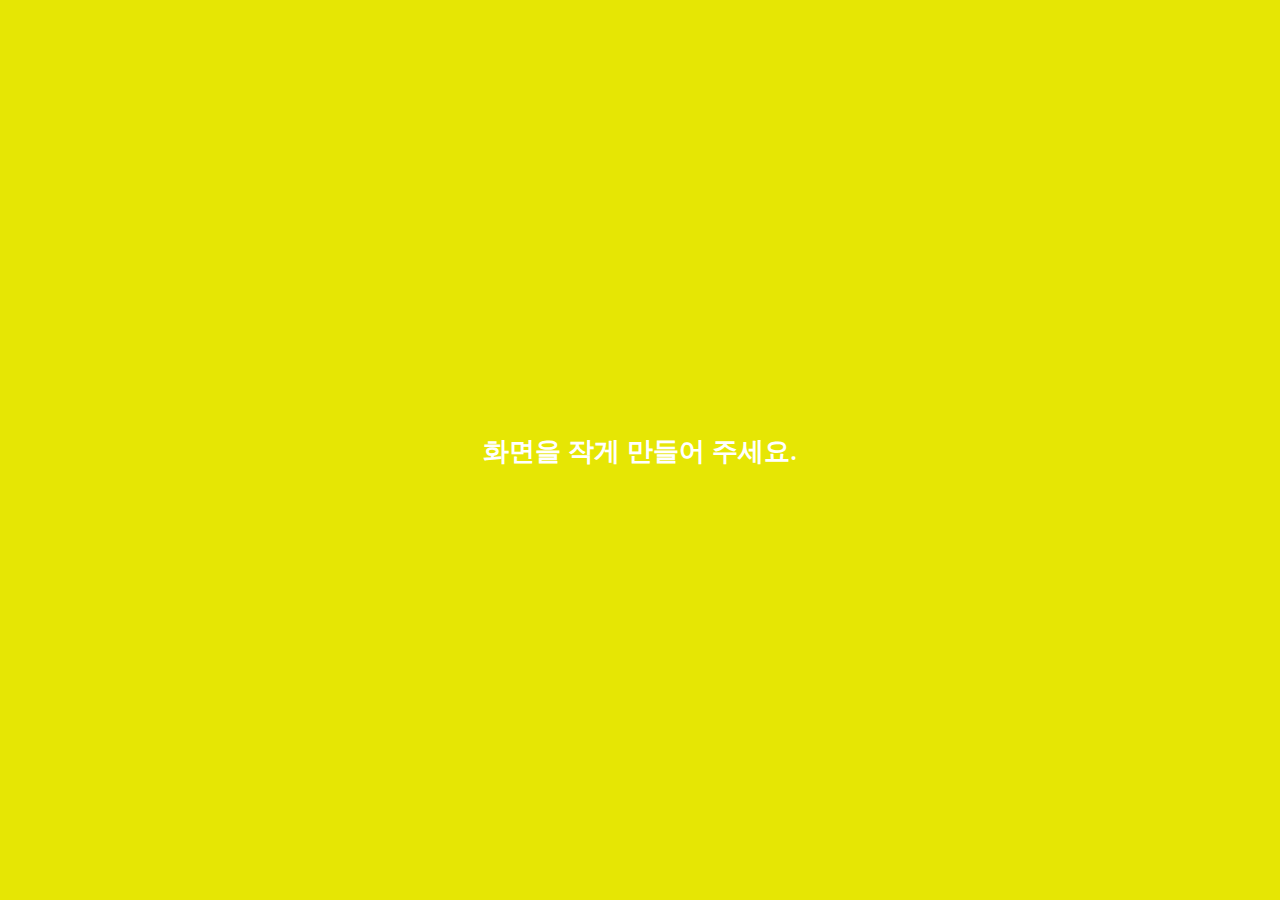
<file: index.html>
<!DOCTYPE html>
<html lang="en">
<head>
    <meta charset="UTF-8">
    <meta name="viewport" content="width=device-width, initial-scale=1.0">
    <link rel="stylesheet" href="https://use.fontawesome.com/releases/v5.13.1/css/all.css" integrity="sha384-xxzQGERXS00kBmZW/6qxqJPyxW3UR0BPsL4c8ILaIWXva5kFi7TxkIIaMiKtqV1Q" crossorigin="anonymous">
    <link rel="stylesheet" href="css/styles.css">
    <title>Chats |kakao clone</title>
</head>
    <body>
        <div class="status_bar">
            <div class="status-bar_column">
                <span class="status-bar_clock">13:54</span>
            </div>
            <div class="status-bar_column">
                <i class="far fa-clock"></i>
                <i class="fas fa-volume-mute"></i>
                <i class="fas fa-wifi"></i>
                <span class="status-bar_battery-level">100%</span>
                <i class="fas fa-battery-full"></i>
            </div>
        </div>

            <header class="header">
                <div class="header_header-column">
                    <h1 class="header_title">Chats</h1>
                </div>
                <div class="header_header-column">
                    <a href="chat.html">
                        <span class="header_icon">
                            <i class="fas fa-search"></i>
                    </a>
                    </span>
                    <span class="header_icon">
                        <i class="far fa-comments"></i>
                    </span>
                    <span class="header_icon">
                        <i class="fas fa-cog"></i>
                    </span>
                </div>
            </header>
            <main class="chats">
                <ul class="chats_list">
                    <li class="chats_chats chats">      
                        <div class="chat_chat friend friend-lg">
                            <div class="friends_column">
                                <img src="image/test.jpg" class="m-avatar">
                                <div class="friend_content">
                                    <span class="friend_name">
                                        Lynn
                                    </span>
                                    <span class="friend_bottom-text">
                                        Going home
                                    </span>
                                </div>
                            </div>                        
                            <div class="friends_column">                            
                                <span class="friends_timestamp">
                                    yesterday
                                </span>                        
                            </div>
                        </div>                 
                    </li>
                    <li class="chats_chats chats">      
                        <div class="chat_chat friend friend-lg">
                            <div class="friends_column">
                                <img src="image/test.jpg" class="m-avatar">
                                <div class="friend_content">
                                    <span class="friend_name">
                                        Lynn
                                    </span>
                                    <span class="friend_bottom-text">
                                        Going home
                                    </span>
                                </div>
                            </div>                        
                            <div class="friends_column">                            
                                <span class="friends_timestamp">
                                    yesterday
                                </span>                        
                            </div>
                        </div>                 
                    </li>
                    <li class="chats_chats chats">      
                        <div class="chat_chat friend friend-lg">
                            <div class="friends_column">
                                <img src="image/test.jpg" class="m-avatar">
                                <div class="friend_content">
                                    <span class="friend_name">
                                        Lynn
                                    </span>
                                    <span class="friend_bottom-text">
                                        Going home
                                    </span>
                                </div>
                            </div>                        
                            <div class="friends_column">                            
                                <span class="friends_timestamp">
                                    yesterday
                                </span>                        
                            </div>
                        </div>                 
                    </li>
                </ul>
            </main>
            <div class="bigscreen">
                <span class="bigScreen">화면을 작게 만들어 주세요.</span>
            </div>
            <nav class="nav">
                <ul class="nav_list">
                    <li class="nav_list-item">
                        <a href="friends.html" class="nav_list-link">
                            <i class="far fa-user"></i>
                        </a>
                    </li>
                    <li class="nav_list-item">
                        <a href="index.html" class="nav_list-link">
                            <div class="nav_badge">8</div>
                            <i class="fas fa-comments"></i>
                        </a>
                    </li>
                    <li class="nav_list-item">
                        <a href="find.html" class="nav_list-link">
                             <i class="fas fa-search"></i>
                        </a>
                    </li>
                    <li class="nav_list-item">
                        <a href="more.html" class="nav_list-link">
                            <i class="fas fa-ellipsis-h"></i>
                        </a>
                    </li>

                </ul>
            </nav>
        </div>
    </body>
</html>
</file>
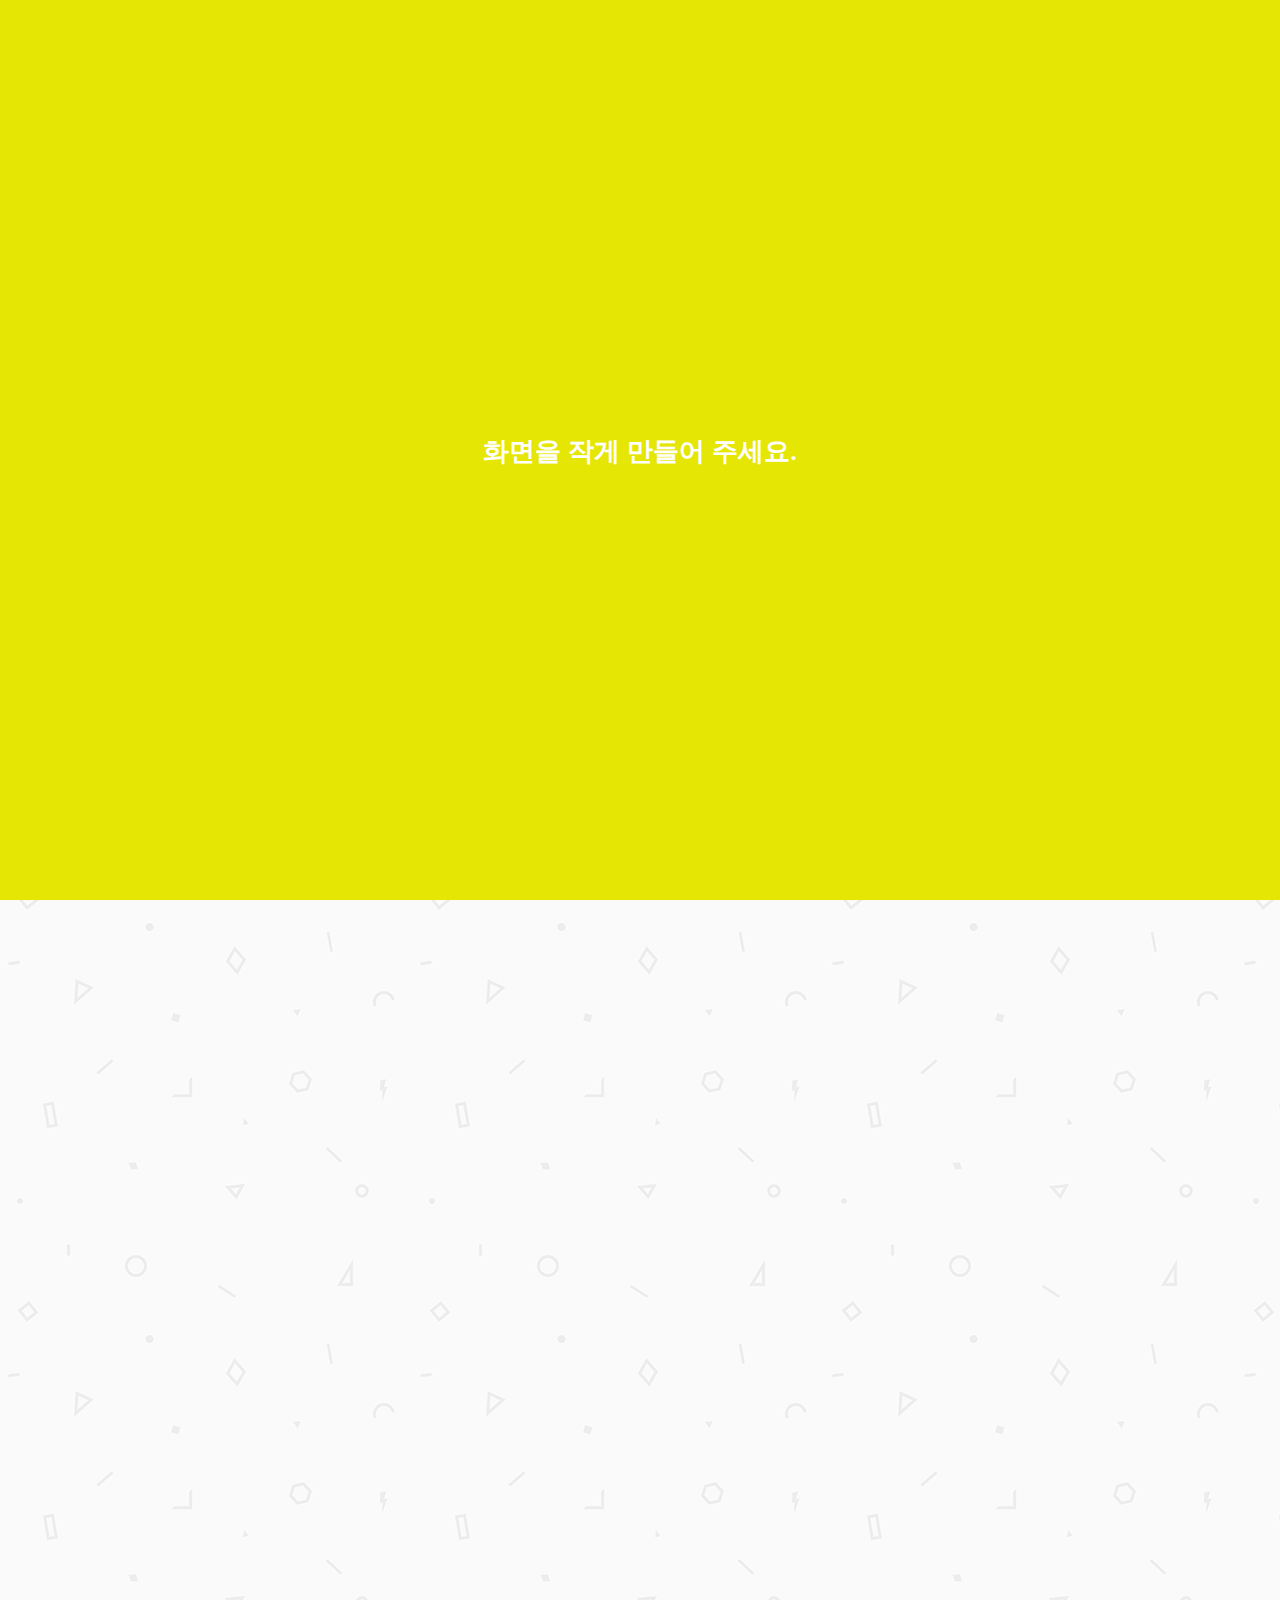
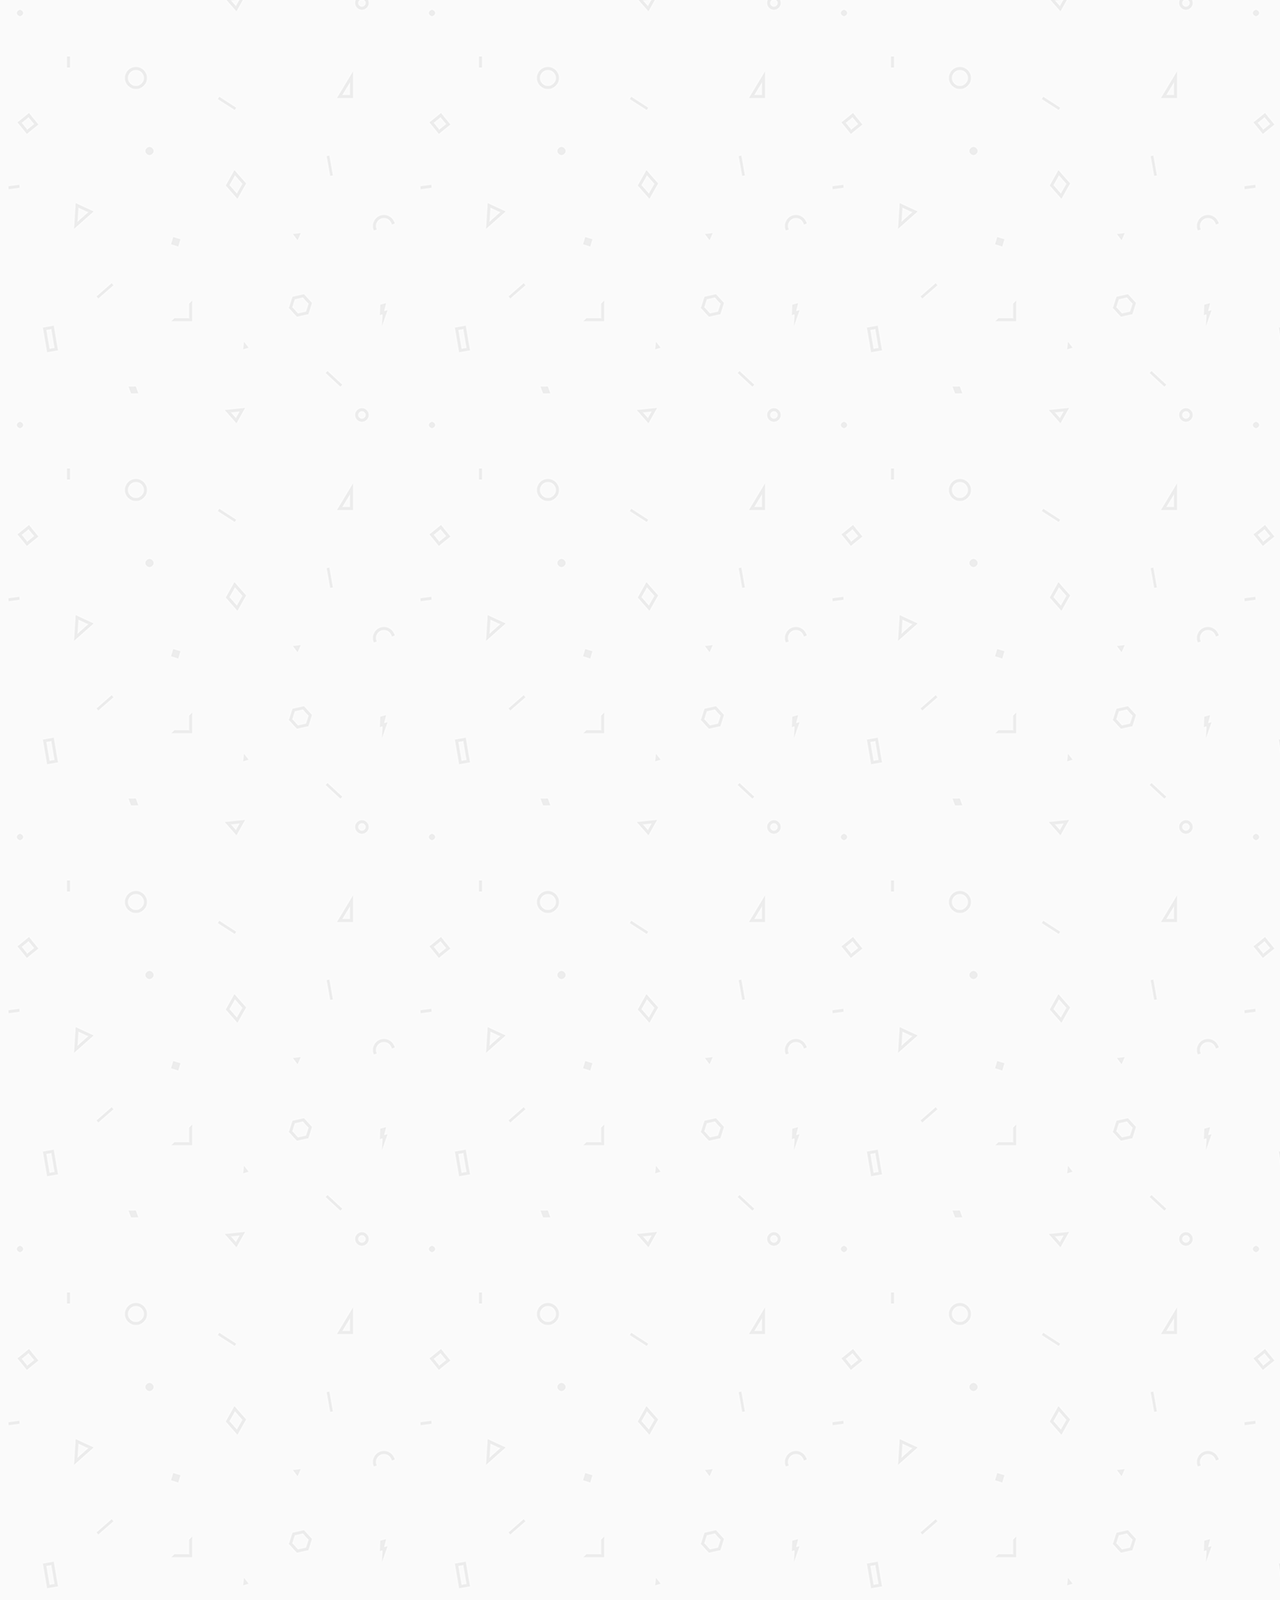
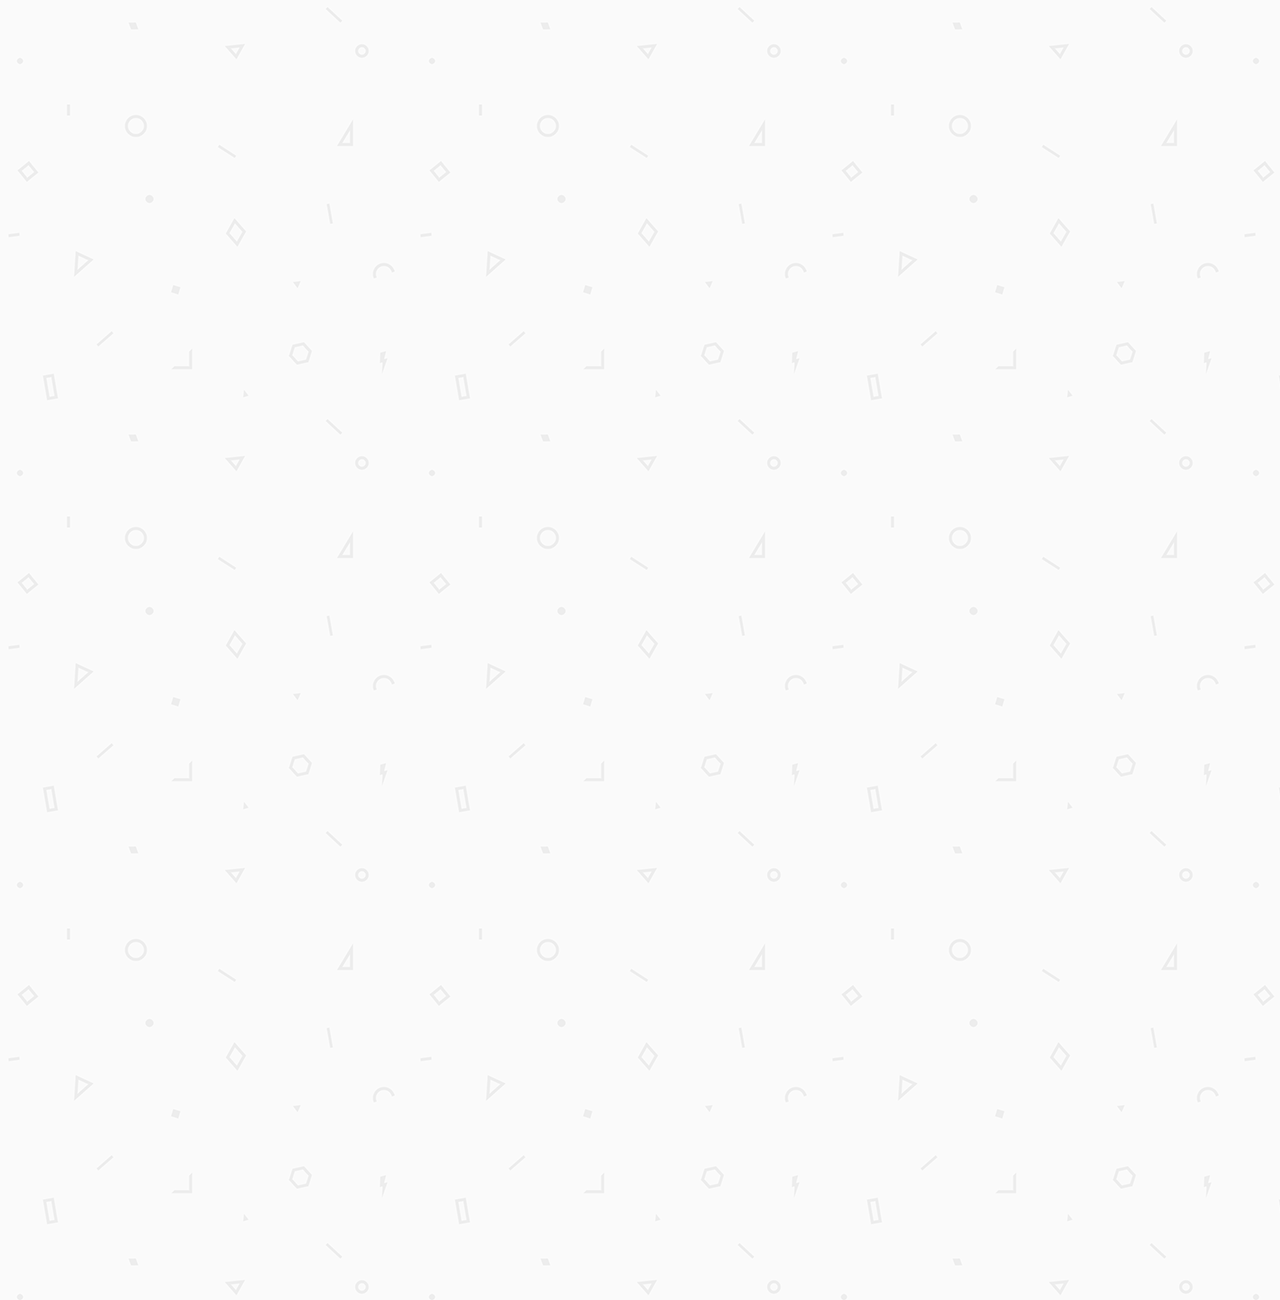
<file: chat.html>
<!DOCTYPE html>
<html lang="en">
<head>
    <meta charset="UTF-8">
    <meta name="viewport" content="width=device-width, initial-scale=1.0">
    <link rel="stylesheet" href="https://use.fontawesome.com/releases/v5.13.1/css/all.css" integrity="sha384-xxzQGERXS00kBmZW/6qxqJPyxW3UR0BPsL4c8ILaIWXva5kFi7TxkIIaMiKtqV1Q" crossorigin="anonymous">
    <link rel="stylesheet" href="css/styles.css">
    <title>Chats |kakao clone</title>
</head>
    <body class="chat-body">
        <div class="header-wrapper">
            <div class="status_bar">
                <div class="status-bar_column">
                    <span class="status-bar_clock">13:54</span>
                </div>
                <div class="status-bar_column">
                    <i class="far fa-clock"></i>
                    <i class="fas fa-volume-mute"></i>
                    <i class="fas fa-wifi"></i>
                    <span class="status-bar_battery-level">100%</span>
                    <i class="fas fa-battery-full"></i>
                </div>
            </div>
            <header class="header">
                <div class="header_header-column">
                    <a href="index.html" class="header_back-btn">
                        <i class="fas fa-arrow-left"></i>
                    </a>
                    <h1 class="header_title">best friend</h1>
                </div>
                <div class="header_header-column">
                    <span class="header_icon">
                        <i class="fas fa-cog"></i>
                    </span>
                    <span class="header_icon">
                        <i class="fas fa-bars"></i>
                    </span>
                </div>
            </header>
        </div>

        <main class="chat">
            <ul class="chat_messages">
                <span class="chat_timestamp">Friday, January 11, 2019</span>
                <li class="incoming-message message">
                    <img src="image/test.jpg" class="friend_avatar">
                    <div class="message_content">
                        <span class="message_author">Best friend</span>
                        <span class="message_bubble">
                            congrats I love you
                        </span>
                    </div>
                    <span class="message_timestamp"></span>
                </li>
                <li class="sending-message message">
                    <span class="message_timestamp"></span>
                    <div class="message_content">
                        <span class="message_bubble">
                            congrats I love you
                        </span>
                        
                    </div>                        
                </li>
                <li class="incoming-message message">
                    <img src="image/test.jpg" class="friend_avatar">
                    <div class="message_content">
                        <span class="message_author">Best friend</span>
                        <span class="message_bubble">
                            congrats I love you
                        </span>
                    </div>
                    <span class="message_timestamp"></span>
                </li>
                <li class="sending-message message">
                    <span class="message_timestamp"></span>
                    <div class="message_content">
                        <span class="message_bubble">
                            congrats I love you
                        </span>                        
                    </div>                        
                </li>

            </ul>
            
        </main>
        <div class="bigscreen">
            <span class="bigScreen">화면을 작게 만들어 주세요.</span>
        </div>
        
        <div class="chat_write">
            <input type="text" 
                placeholder="Send message" 
                class="chat_write-input"/>
            <div class="chat_write-left chat_icon">
                <i class="fas fa-plus"></i>
            </div>

            <div class="chat_write-right chat_icon">
                <span class="chat_write-icon">
                    <i class="far fa-smile-wink"></i>
                </span>
                <span class="chat_write-icon">
                    <i class="fas fa-microphone"></i>
                </span>            
            </div>
        </div>
    </body>
</html>
</file>
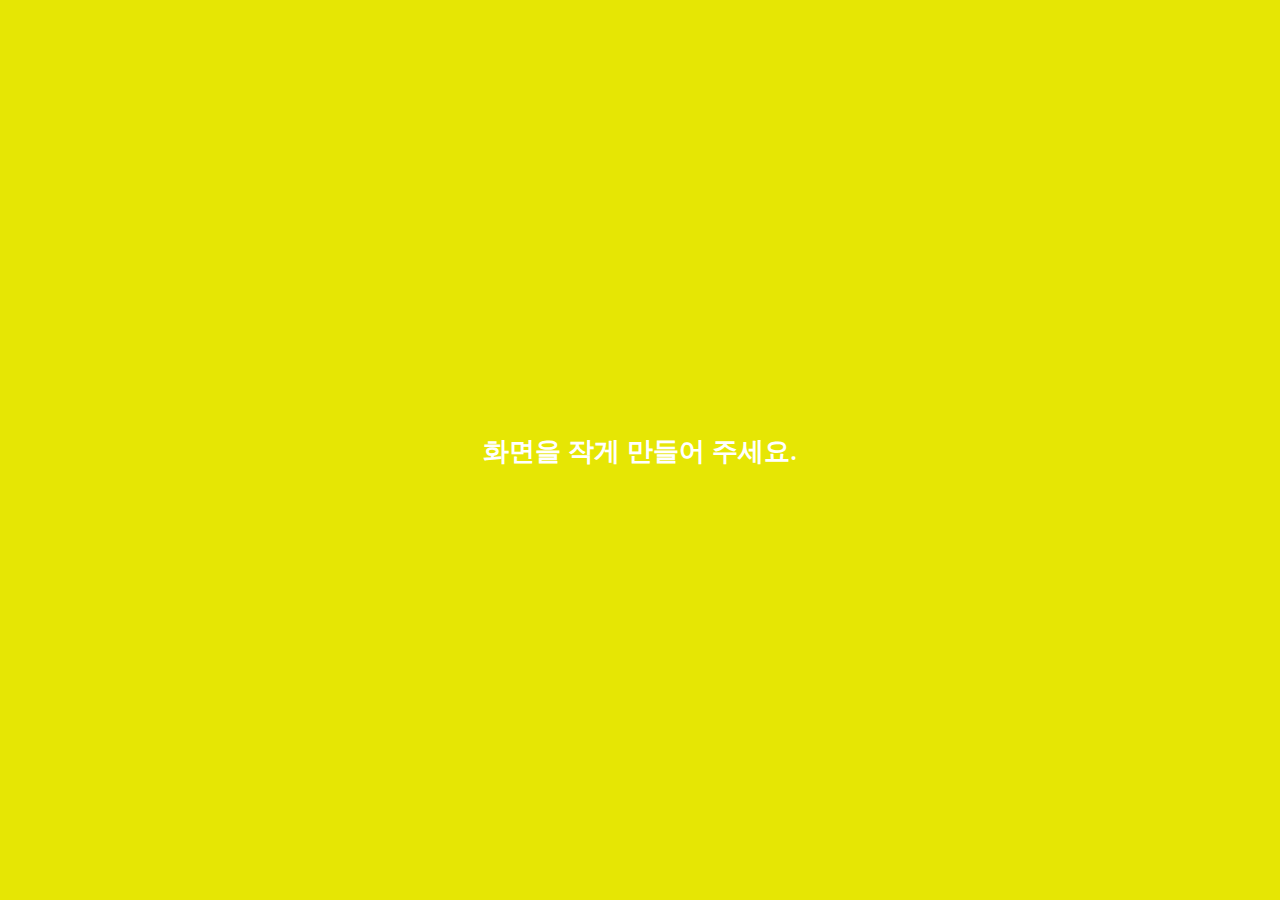
<file: find.html>
<!DOCTYPE html>
<html lang="en">
<head>
    <meta charset="UTF-8">
    <meta name="viewport" content="width=device-width, initial-scale=1.0">
    <link rel="stylesheet" href="https://use.fontawesome.com/releases/v5.13.1/css/all.css" integrity="sha384-xxzQGERXS00kBmZW/6qxqJPyxW3UR0BPsL4c8ILaIWXva5kFi7TxkIIaMiKtqV1Q" crossorigin="anonymous">
    <link rel="stylesheet" href="css/styles.css">
    <title>Chats |kakao clone</title>
</head>
    <body>
        <div class="status_bar">
            <div class="status-bar_column">
                <span class="status-bar_clock">13:54</span>
            </div>
            <div class="status-bar_column">
                <i class="far fa-clock"></i>
                <i class="fas fa-volume-mute"></i>
                <i class="fas fa-wifi"></i>
                <span class="status-bar_battery-level">100%</span>
                <i class="fas fa-battery-full"></i>
            </div>
        </div>
            <header class="header">
                <div class="header_header-column">
                    <h1 class="header_title">Find</h1>
                </div>
                <div class="header_header-column">
                    <span class="header_icon">
                        <i class="far fa-comments"></i>
                    </span>
                    <span class="header_icon">
                        <i class="fas fa-cog"></i>
                    </span>
                </div>
            </header>
            <main class="find">
                <header class="find_header">
                    <ul class="find_header-list">
                        <li class="find_header-btn">
                            <span class="header-btn_icon">
                                <i class="fas fa-qrcode fa-2x"></i>
                            </span>
                            <span class="header-btn_title">
                                QR Code
                            </span>
                        </li>
                        <li class="find_header-btn">
                            <span class="header-btn_icon">
                                <i class="fas fa-user-plus fa-2x"></i>
                            </span>
                            <span class="header-btn_title">
                                Add by contacts
                            </span>
                        </li>
                        <li class="find_header-btn">
                            <span class="header-btn_icon">
                                <i class="fas fa-passport fa-2x"></i>
                            </span>
                            <span class="header-btn_title">
                                Add by Id
                            </span>
                        </li>
                        <li class="find_header-btn">
                            <span class="header-btn_icon">
                                <i class="fas fa-envelope-square fa-2x"></i>
                            </span>
                            <span class="header-btn_title">
                                Invite
                            </span>
                        </li>
                    </ul>
                </header>

                <ul class="find_list">
                    <h5 class="find_title">Recommand friends</h5>
                    <li class="find_friend find-friend">    
                        <div class="friends_column">
                            <img src="image/test.jpg" class="g-avater friend">
                            <div class="friend_content">
                                <span class="friend_name">
                                    Nicolas serrano
                                </span>
                            </div>   
                        </div>
                        <div class="friends_column">
                            <div class="friends_add-btn">
                                <i class="fas fa-user-plus"></i>        
                            </div>
                        </div>
                    </li>
                </ul>
            </main>
            <div class="bigscreen">
                <span class="bigScreen">화면을 작게 만들어 주세요.</span>
            </div>
            <nav class="nav">
                <ul class="nav_list">
                    <li class="nav_list-item">
                        <a href="friends.html" class="nav_list-link">
                            <i class="far fa-user"></i>
                        </a>
                    </li>
                    <li class="nav_list-item">
                        <a href="index.html" class="nav_list-link">
                            <i class="far fa-comments"></i>
                        </a>
                    </li>
                    <li class="nav_list-item">
                        <a href="find.html" class="nav_list-link">
                             <i class="fas fa-search"></i>
                        </a>
                    </li>
                    <li class="nav_list-item">
                        <a href="more.html" class="nav_list-link">
                            <i class="fas fa-ellipsis-h"></i>
                        </a>
                    </li>

                </ul>
            </nav>
        </div>
    </body>
</html>
</file>
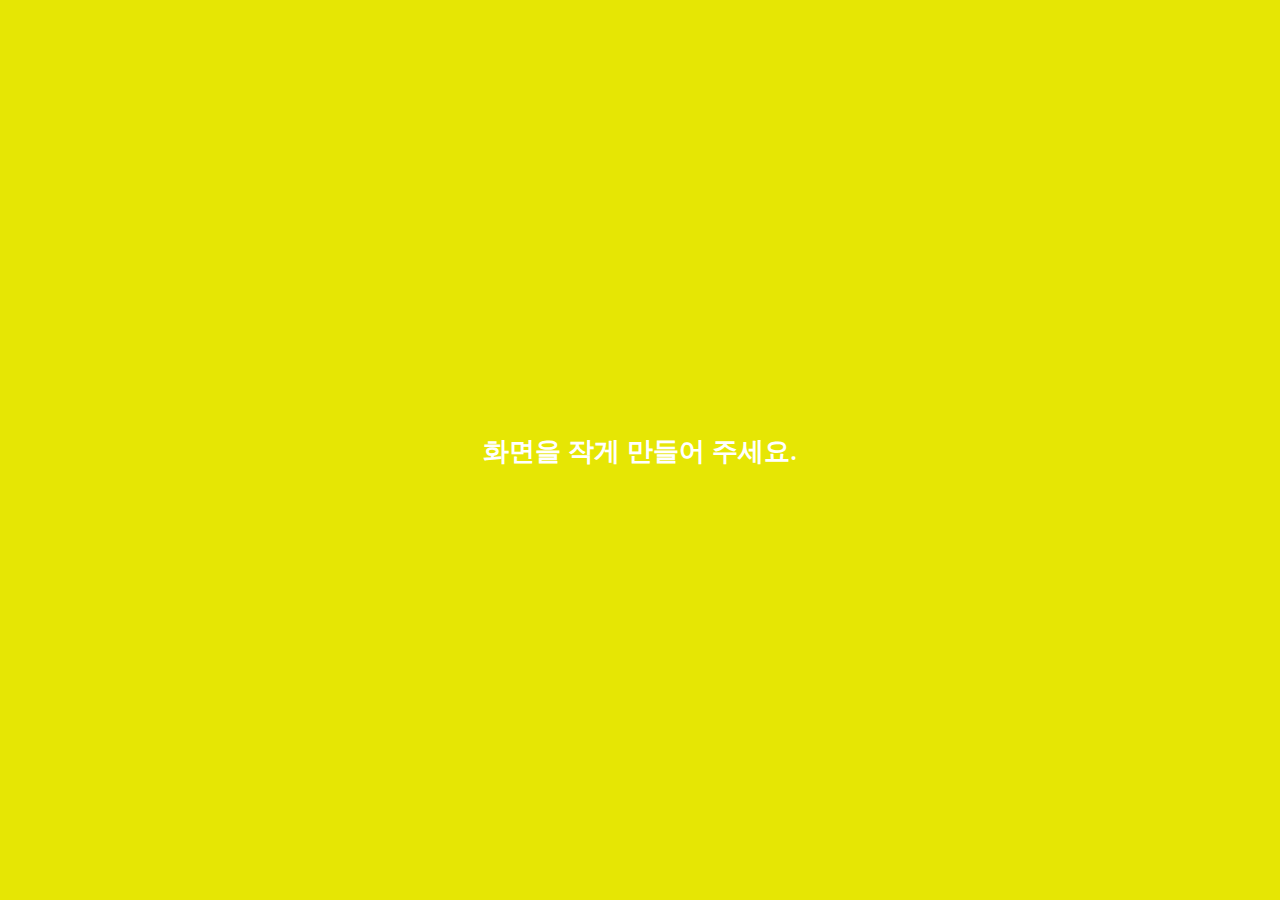
<file: friends.html>
<!DOCTYPE html>
<html lang="en">
<head>
    <meta charset="UTF-8">
    <meta name="viewport" content="width=device-width, initial-scale=1.0">
    <link rel="stylesheet" href="https://use.fontawesome.com/releases/v5.13.1/css/all.css" integrity="sha384-xxzQGERXS00kBmZW/6qxqJPyxW3UR0BPsL4c8ILaIWXva5kFi7TxkIIaMiKtqV1Q" crossorigin="anonymous">
    <link rel="stylesheet" href="css/styles.css">
    <title>Chats |kakao clone</title>
</head>
    <body>
        <div class="status_bar">
            <div class="status-bar_column">
                <span class="status-bar_clock">13:54</span>
            </div>
            <div class="status-bar_column">
                <i class="far fa-clock"></i>
                <i class="fas fa-volume-mute"></i>
                <i class="fas fa-wifi"></i>
                <span class="status-bar_battery-level">100%</span>
                <i class="fas fa-battery-full"></i>
            </div>
        </div>
            <header class="header">
                <div class="header_header-column">
                    <h1 class="header_title">Friends</h1>
                </div>
                <div class="header_header-column">
                    <span class="header_icon">
                        <i class="far fa-comments"></i>
                    </span>
                    <span class="header_icon">
                        <i class="fas fa-cog"></i>
                    </span>
                </div>
            </header>

            <main class="friends">                
                <header class="friends_header">
                    <div class="friends_friend friend friend-lg">
                        <div class="friends_column">
                            <img src="image/test.jpg" class="g-avater friend">
                            <div class="friend_content">
                                <span class="friend_name">
                                    Nicolas serrano
                                </span>
                                <span class="friend_status">
                                    nomadcoder.co
                                </span>
                            </div>
                        </div>                
                        <div class="friends_column">
                        </div>
                    </div>    
                </header>
                <div class="friends_plus"> 
                    <h5 class="friends_plus-title">Plus friend</h5>
                    <div class="friends_friend friend">
                        <div class="friends_column">                        
                            <img src="image/test.jpg" class="friend_avatar">
                            <div class="friend_content">
                                <span class="friend_name">
                                    Nicolas serrano
                                </span>
                            </div>
                        </div>                         
                        <div class="friends_column">       
                        </div>
                    </div>    
                </div>
                <ul class="friends_list">
                    <h5 class="friends_plus-title">friend 14</h5>
                    <li class="friends_friend friend">    
                        <div class="friends_column">
                            <img src="image/test.jpg" class="friend_avatar">
                            <div class="friend_content">
                                <span class="friend_name">
                                    Nicolas serrano
                                </span>
                                <span class="friend_status">
                                    nomadcoder.co
                                </span>
                            </div>   
                        </div>
                        <div class="friends_column">
                            <div class="friends_now-listening">
                                <span>FTISLAND(FT nomadcoder)</span>
                                <i class="fas fa-play"></i>       
                            </div>
                        </div>
                    </li>             
                </ul>
            </main>
            <div class="bigscreen">
                <span class="bigScreen">화면을 작게 만들어 주세요.</span>
            </div>
            <nav class="nav">
                <ul class="nav_list">
                    <li class="nav_list-item">
                        <a href="friends.html" class="nav_list-link">
                            <i class="fas fa-user"></i>
                        </a>
                    </li>
                    <li class="nav_list-item">
                        <a href="index.html" class="nav_list-link">
                            <i class="far fa-comments"></i>
                        </a>
                    </li>
                    <li class="nav_list-item">
                        <a href="find.html" class="nav_list-link">
                             <i class="fas fa-search"></i>
                        </a>
                    </li>
                    <li class="nav_list-item">
                        <a href="more.html" class="nav_list-link">
                            <i class="fas fa-ellipsis-h"></i>
                        </a>
                    </li>

                </ul>
            </nav>
        </div>
    </body>
</html>
</file>
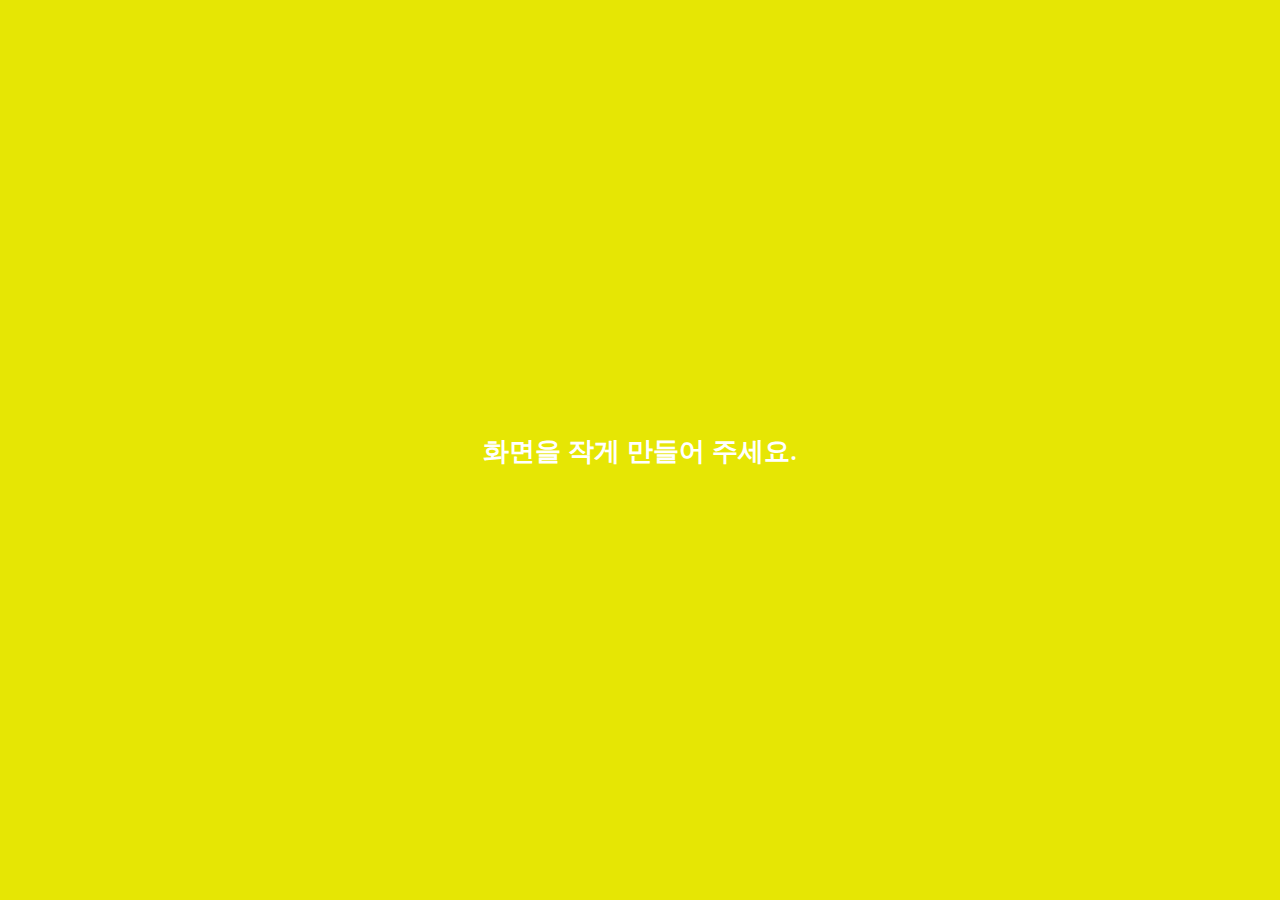
<file: more.html>
<!DOCTYPE html>
<html lang="en">
<head>
    <meta charset="UTF-8">
    <meta name="viewport" content="width=device-width, initial-scale=1.0">
    <link rel="stylesheet" href="https://use.fontawesome.com/releases/v5.13.1/css/all.css" integrity="sha384-xxzQGERXS00kBmZW/6qxqJPyxW3UR0BPsL4c8ILaIWXva5kFi7TxkIIaMiKtqV1Q" crossorigin="anonymous">
    <link rel="stylesheet" href="css/styles.css">
    <title>Chats |kakao clone</title>
</head>
    <body>
        <div class="status_bar">
            <div class="status-bar_column">
                <span class="status-bar_clock">13:54</span>
            </div>
            <div class="status-bar_column">
                <i class="far fa-clock"></i>
                <i class="fas fa-volume-mute"></i>
                <i class="fas fa-wifi"></i>
                <span class="status-bar_battery-level">100%</span>
                <i class="fas fa-battery-full"></i>
            </div>
        </div>
            <header class="header">
                <div class="header_header-column">
                    <h1 class="header_title">More</h1>
                </div>
                <div class="header_header-column">
                    <span class="header_icon">
                        <i class="fas fa-search"></i>
                    </span>
                    <span class="header_icon">
                        <i class="fas fa-qrcode"></i>
                    </span>
                    <span class="header_icon">
                        <a href="settings.html">
                            <i class="fas fa-cog"></i>
                        </a>
                    </span>
                </div>
            </header>      

            <main class="more">
                <header class="more_header">
                    <div class="friends_friend friend">    
                        <div class="friends_column">
                            <img src="image/test.jpg" class="friend_avatar">
                            <div class="friend_content">
                                <span class="friend_name">
                                    Nicolas serrano
                                </span>
                                <span class="friend_status">
                                    kim6095t@naver.com
                                </span>
                            </div>   
                        </div>
                        <div class="friends_column">
                            <div class="friends_now-listening">
                                <i class="far fa-comment-alt"></i>
                            </div>
                        </div>
                    </div>                     
                    <ul class="more_btn-list">
                        <li class="more_btn">
                            <span class="more_btn-icon">
                                <i class="far fa-smile"></i>
                            </span>
                            <span class="more_btn-title">
                                Emoticons
                            </span>
                        </li>
                        <li class="more_btn">
                            <span class="more_btn-icon">
                                <i class="fas fa-brush"></i>
                            </span>
                            <span class="more_btn-title">
                                Themes
                            </span>
                        </li>
                        <li class="more_btn">
                            <span class="more_btn-icon">
                                <i class="fab fa-kickstarter-k"></i>
                            </span>
                            <span class="more_btn-title">
                                Account
                            </span>
                        </li>
                    </ul>
                </header>
                <section class="more_suggestions">
                    <h5 class="more_title">Suggestions</h5>
                    <ul class="more_suggestions-list">
                        <li class="more_suggestion suggestion">
                            <span class="suggest_icon">
                                <i class="fas fa-quote-right"></i>
                            </span>
                            <span class="suggestion_title">
                                Kakao story
                            </span>
                        </li>
                        <li class="more_suggestion suggestion">
                            <span class="suggest_icon">
                                <i class="fas fa-beer"></i>
                            </span>
                            <span class="suggestion_title">
                                Kakao friends
                            </span>
                        </li>
                        <li class="more_suggestion suggestion">
                            <span class="suggest_icon">
                                <i class="fas fa-gamepad"></i>
                            </span>
                            <span class="suggestion_title">
                                Kakao gem
                            </span>
                        </li>
                    </ul>
                </section>        
            </main>
            <div class="bigscreen">
                <span class="bigScreen">화면을 작게 만들어 주세요.</span>
            </div>
            <nav class="nav">
                <ul class="nav_list">
                    <li class="nav_list-item">
                        <a href="friends.html" class="nav_list-link">
                            <i class="far fa-user"></i>
                        </a>
                    </li>
                    <li class="nav_list-item">
                        <a href="index.html" class="nav_list-link">
                            <i class="far fa-comments"></i>
                        </a>
                    </li>
                    <li class="nav_list-item">
                        <a href="find.html" class="nav_list-link">
                             <i class="fas fa-search"></i>
                        </a>
                    </li>
                    <li class="nav_list-item">
                        <a href="more.html" class="nav_list-link">
                            <i class="fas fa-ellipsis-h"></i>
                        </a>
                    </li>

                </ul>
            </nav>
        </div>
    </body>
</html>
</file>
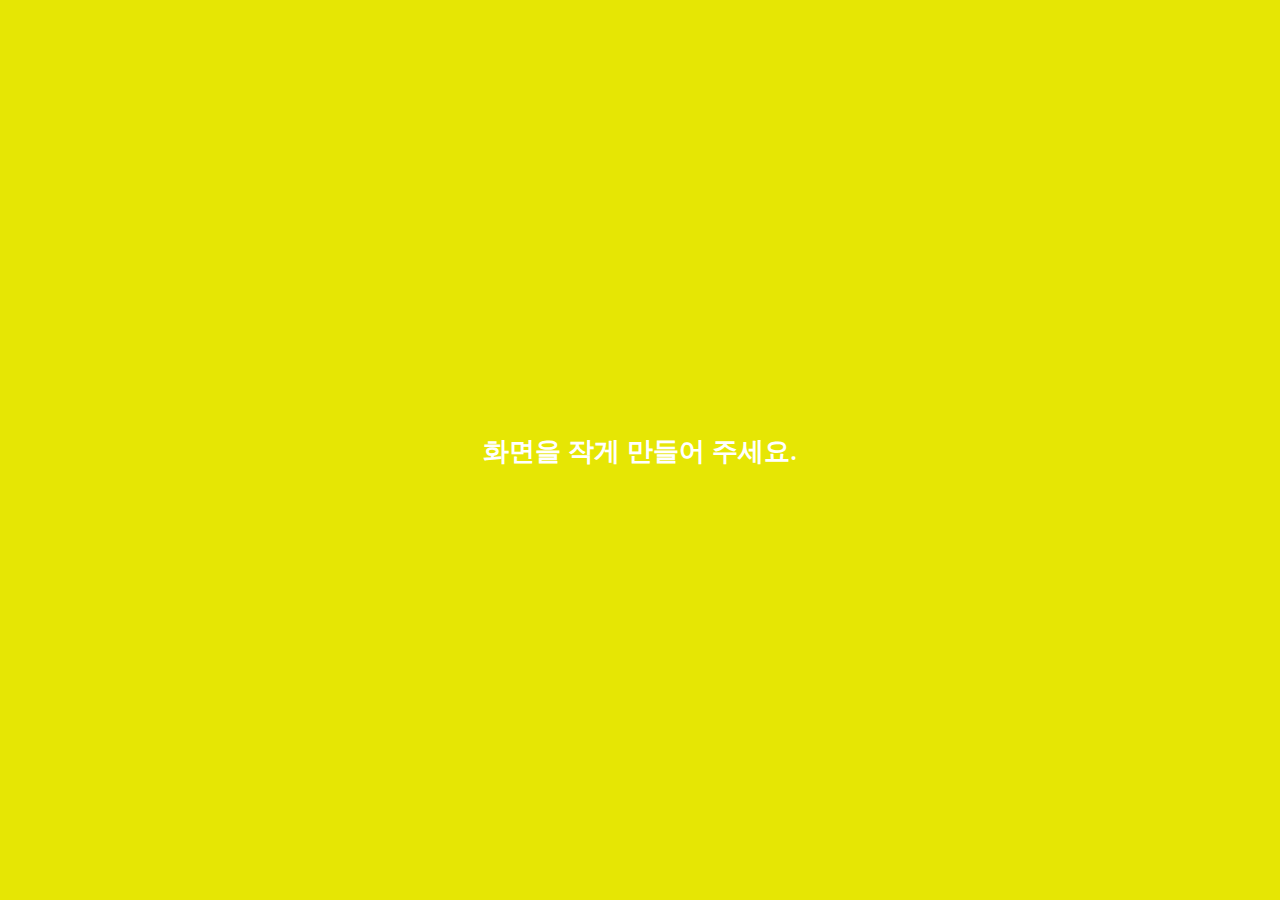
<file: settings.html>
<!DOCTYPE html>
<html lang="en">
<head>
    <meta charset="UTF-8">
    <meta name="viewport" content="width=device-width, initial-scale=1.0">
    <link rel="stylesheet" href="https://use.fontawesome.com/releases/v5.13.1/css/all.css" integrity="sha384-xxzQGERXS00kBmZW/6qxqJPyxW3UR0BPsL4c8ILaIWXva5kFi7TxkIIaMiKtqV1Q" crossorigin="anonymous">
    <link rel="stylesheet" href="css/styles.css">
    <title>Chats |kakao clone</title>
</head>
    <body>
        <div class="status_bar">
            <div class="status-bar_column">
                <span class="status-bar_clock">13:54</span>
            </div>
            <div class="status-bar_column">
                <i class="far fa-clock"></i>
                <i class="fas fa-volume-mute"></i>
                <i class="fas fa-wifi"></i>
                <span class="status-bar_battery-level">100%</span>
                <i class="fas fa-battery-full"></i>
            </div>
        </div>
            <header class="header">
                <div class="header_header-column">
                    <a href="more.html" class="header_back-btn">
                        <i class="fas fa-arrow-left"></i>
                    </a>
                    <h1 class="header_title">Settings</h1>
                </div>
                <div class="header_header-column">
                    <span class="header_icon">
                        <i class="fas fa-cog"></i>
                    </span>
                </div>
            </header>
            <main class="settings">
                <section class="settings_section">
                    <ul class="settings_list">
                        <li class="settings_secting">
                            <span class="settings_icon">
                                <i class="fas fa-lock"></i>
                            </span>
                            <span class="settings_title">
                                Privacy
                            </span>
                        </li>
                    </ul>
                    <ul class="settings_list">
                        <li class="settings_secting">
                            <span class="settings_icon">
                                <i class="far fa-bell"></i>
                            </span>
                            <span class="settings_title">
                                Notifications
                            </span>
                        </li>
                    </ul>
                    <ul class="settings_list">
                        <li class="settings_secting">
                            <span class="settings_icon">
                                <i class="far fa-user"></i>
                            </span>
                            <span class="settings_title">
                                Friends
                            </span>
                        </li>
                    </ul>                    
                </section>
                <section class="settings_section">
                    <ul class="settings_list">
                        <li class="settings_secting">
                            <span class="settings_icon">
                                <i class="fas fa-lock"></i>
                            </span>
                            <span class="settings_title">
                                Privacy
                            </span>
                        </li>
                    </ul>
                    <ul class="settings_list">
                        <li class="settings_secting">
                            <span class="settings_icon">
                                <i class="far fa-bell"></i>
                            </span>
                            <span class="settings_title">
                                Notifications
                            </span>
                        </li>
                    </ul>
                    <ul class="settings_list">
                        <li class="settings_secting">
                            <span class="settings_icon">
                                <i class="far fa-user"></i>
                            </span>
                            <span class="settings_title">
                                Friends
                            </span>
                        </li>
                    </ul>                    
                </section>
            </main>
            <div class="bigscreen">
                <span class="bigScreen">화면을 작게 만들어 주세요.</span>
            </div>
        </div>
    </body>
</html>
</file>
<file: css/styles.css>
@import "reset.css";
@import url('https://fonts.googleapis.com/css2?family=Open+Sans:wght@300;400;600&display=swap');
@import "status-bar.css";
@import "header.css";
@import "nav-bar.css";
@import "friend.css";
@import "friends.css";
@import "find.css";
@import "more.css";
@import "settings.css";
@import "chat.css";
@import "mobile.css";

*{
    box-sizing: border-box;
}

body{
    background-color:white;
    padding:10px 20px;
    color:#020202;
    font-family: 'Open Sans', -apple-system, BlinkMacSystemFont, 'Segoe UI', Roboto, Oxygen, Ubuntu, Cantarell, 'Open Sans', 'Helvetica Neue', sans-serif;
}

a{
    color:inherit;
    text-decoration: none;
}

main{
    animation: Main 1s ease-in-out forwards;
}

@keyframes Main{
    from{
        transform: translateY(50px);
    }
    to{
        transform: translateY(0);
    }
}
</file>
